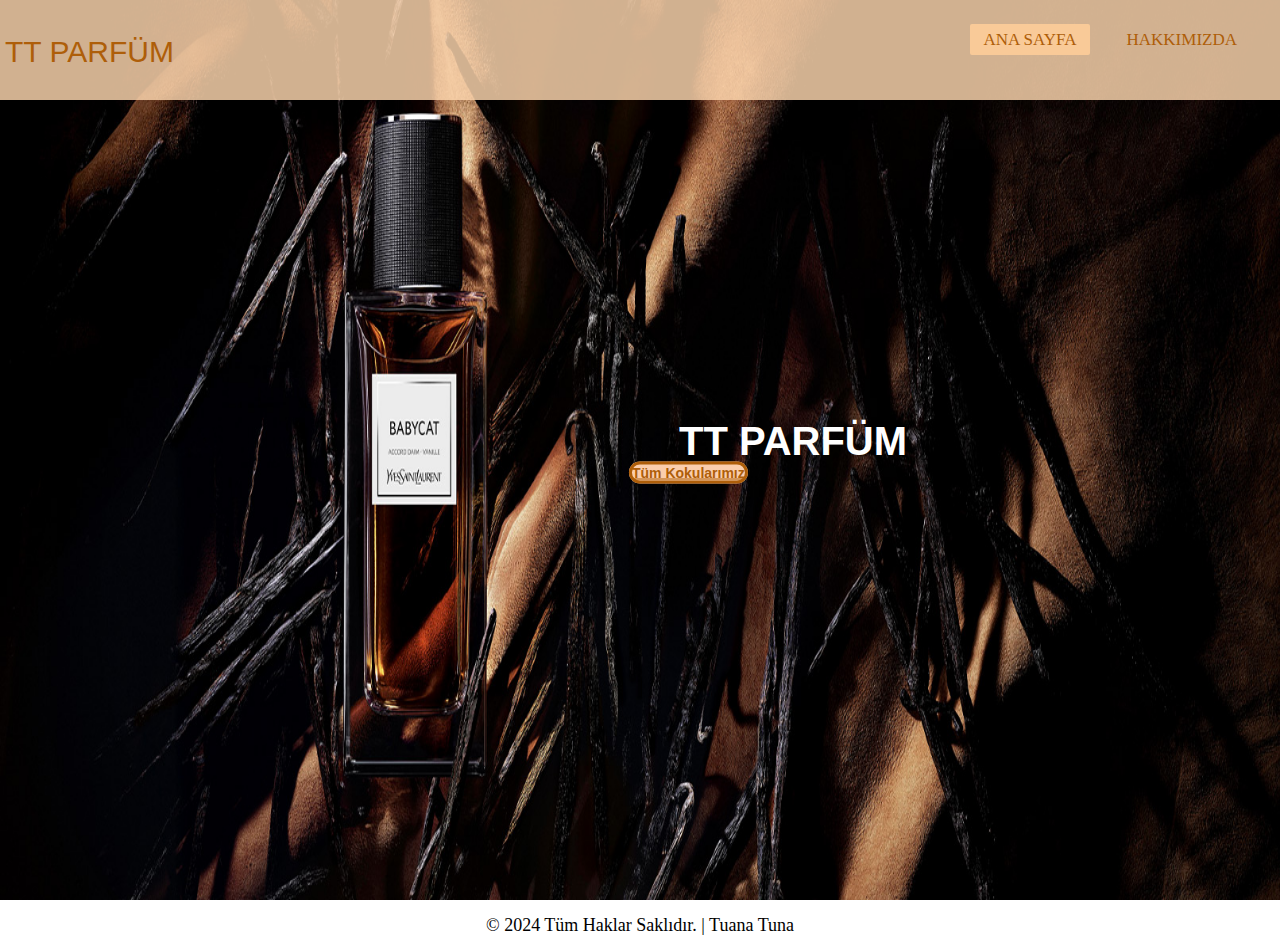
<file: WEB SİTESİ/index.html>
<!DOCTYPE html>
<html lang="en">
<head>
    <meta charset="UTF-8">
    <meta name="viewport" content="width=device-width, initial-scale=1.0">
    <title>TT PARFÜM</title>
    <link rel="stylesheet" href="style.css">
</head>
<body>
    <div class="container">
        <div class="navbar">
            <div class="ttparfüm">
                <a href="#">TT PARFÜM</a>
            </div>
            <ul>
                <li><a href="#" class="active">ANA SAYFA</a></li>
                <li><a href="hakkımızda.html">HAKKIMIZDA</a></li>
            </ul>
        </div>
        <div class="center">
            <h1>TT PARFÜM</h1>
            <a href="koku.html" class="button">Tüm Kokularımız</a>
        </div>
    </div>

    <footer>
        <div class="footer">
            <div class="footer-content">
                <p>&copy; 2024 Tüm Haklar Saklıdır. | Tuana Tuna</p>
            </div>
        </div>
    </footer>

    <!-- jQuery ve script dosyası -->
    <script src="https://code.jquery.com/jquery-3.5.1.min.js"></script>
    <script src="script.js"></script>
</body>
</html>
</file>
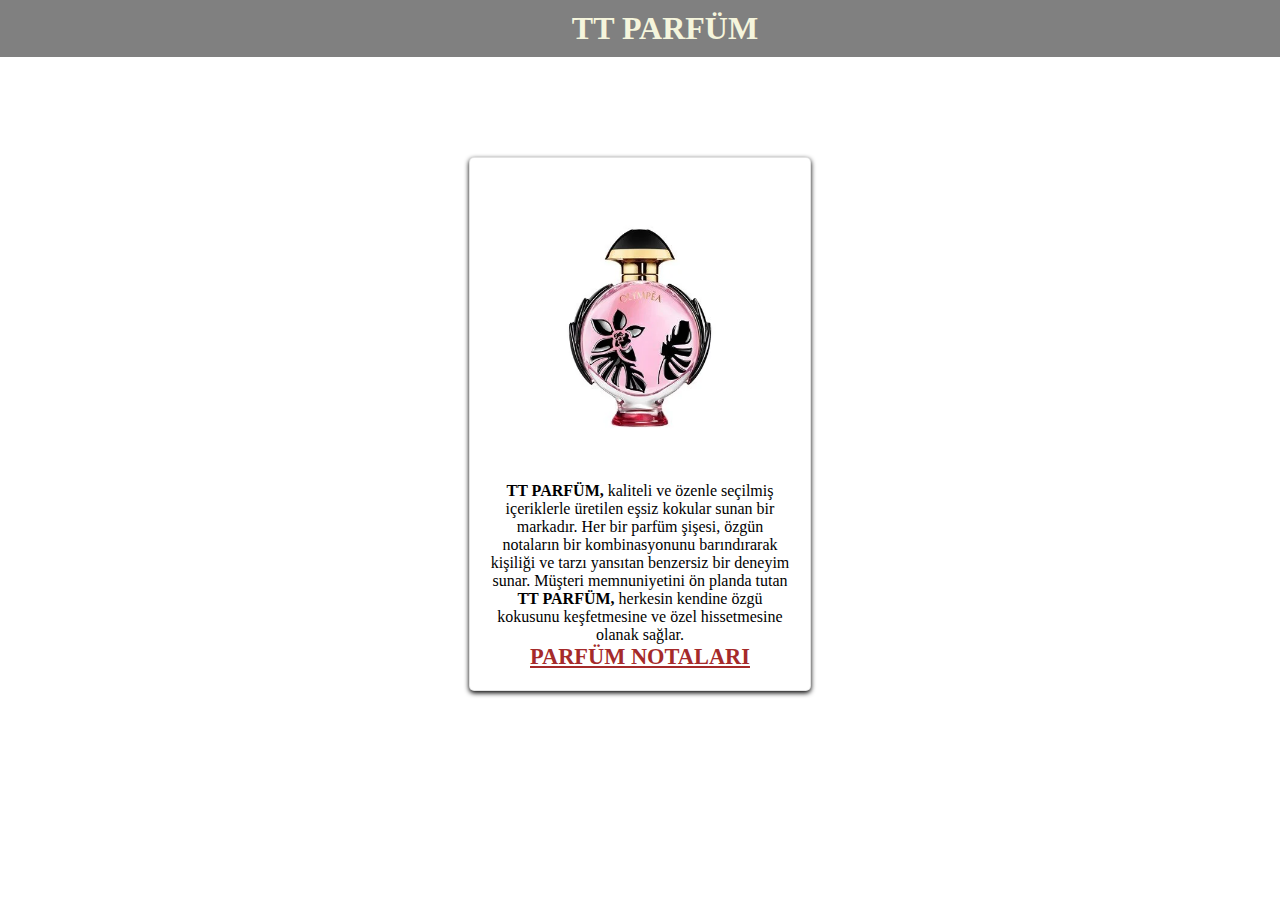
<file: WEB SİTESİ/hakkımızda.HTML>
<!DOCTYPE html>
<html lang="en">
<head>
    <meta charset="UTF-8">
    <meta name="viewport" content="width=device-width, initial-scale=1.0">
    <title>TT PARFÜM</title>
    <link rel="stylesheet" href="style.css">
</head>
<body>
    <header>
        <h1>TT PARFÜM</h1>
    </header>

    <article>
        <div class="product">
            <img src="hakkımızda.webp" alt="resim" style="max-width: 100%; height: auto;"> <!-- Görsel boyutunu sınırladım -->
            <p>
                <strong>TT PARFÜM,</strong> kaliteli ve özenle seçilmiş içeriklerle üretilen eşsiz kokular sunan bir markadır. 
                Her bir parfüm şişesi, özgün notaların bir kombinasyonunu barındırarak kişiliği ve tarzı yansıtan benzersiz bir deneyim sunar. 
                Müşteri memnuniyetini ön planda tutan <strong>TT PARFÜM,</strong> herkesin kendine özgü kokusunu keşfetmesine ve özel hissetmesine olanak sağlar.
            </p>
            <a href="https://www.arribuy.com/blog/icerik/parfum-notalari-nedir" target="_blank" class="large-link">PARFÜM NOTALARI</a>
        </div>
    </article>

    <script src="script.js"></script>
</body>
</html>
</file>
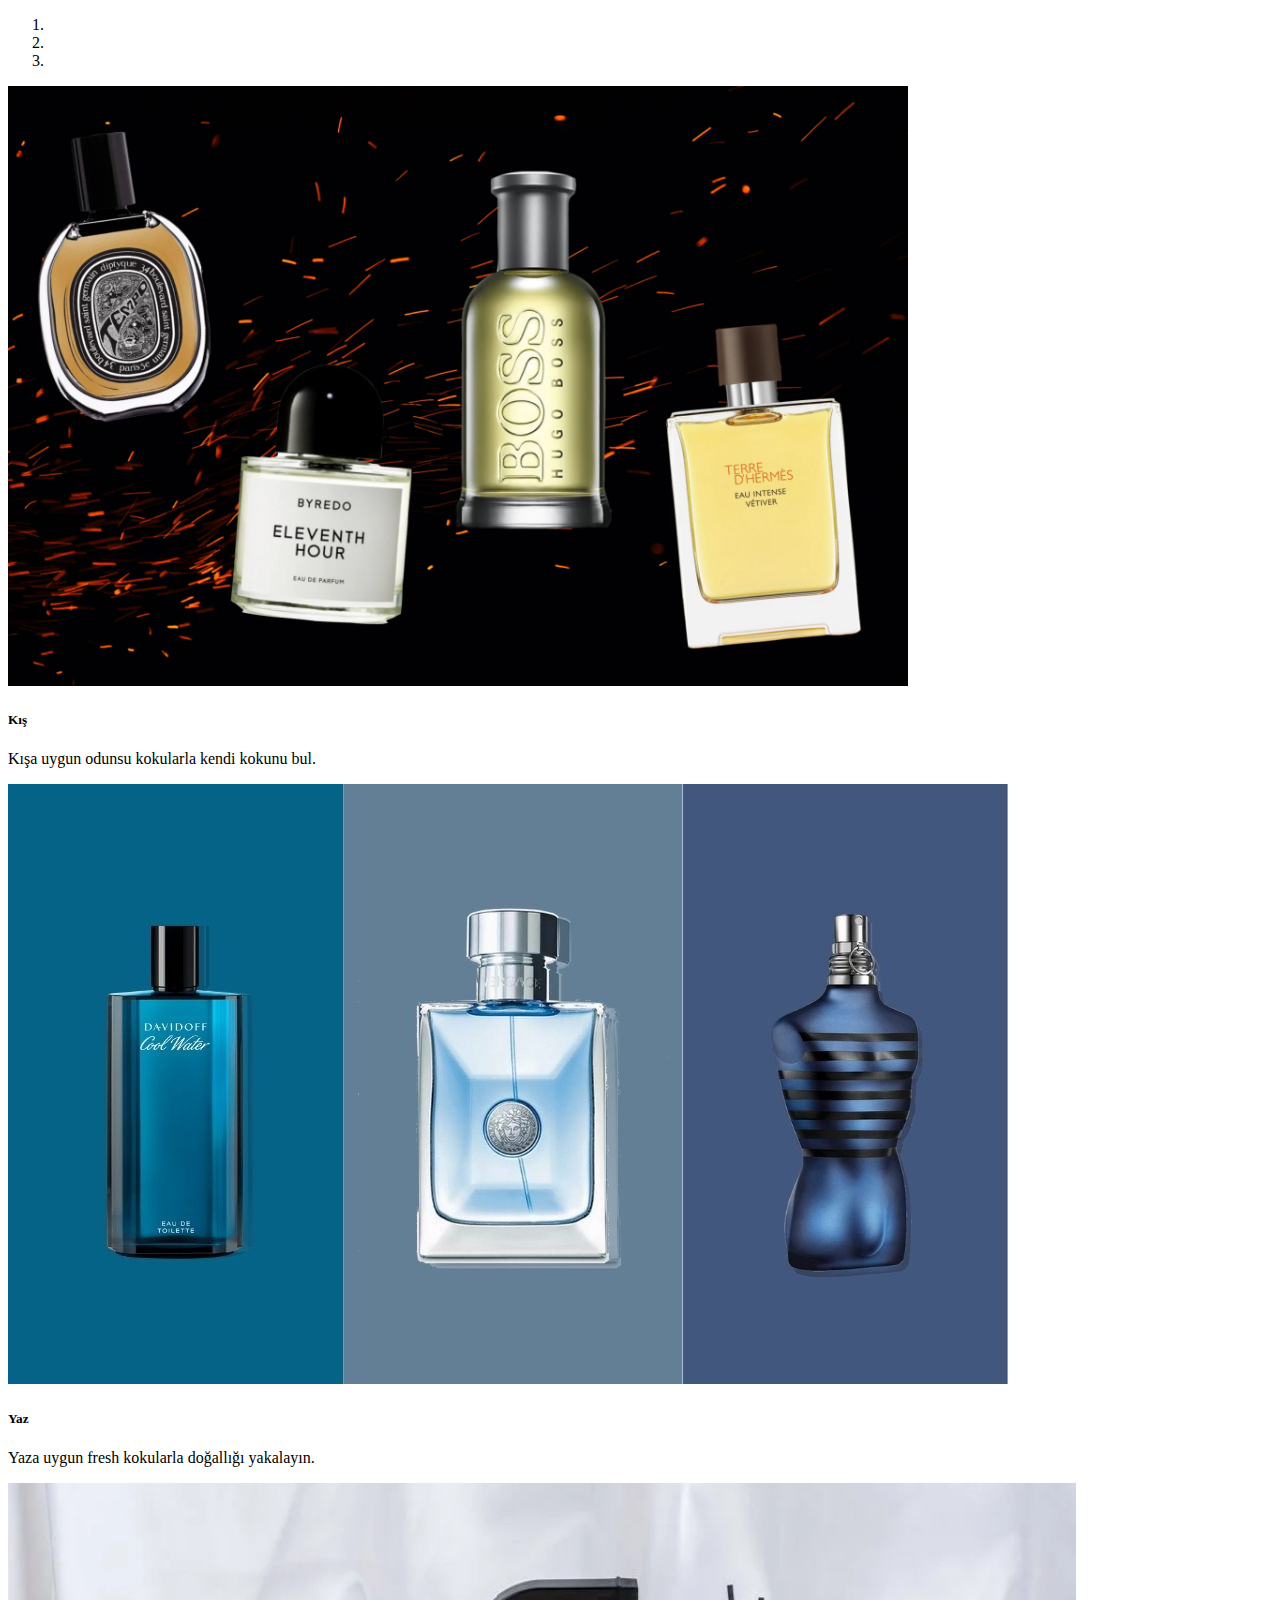
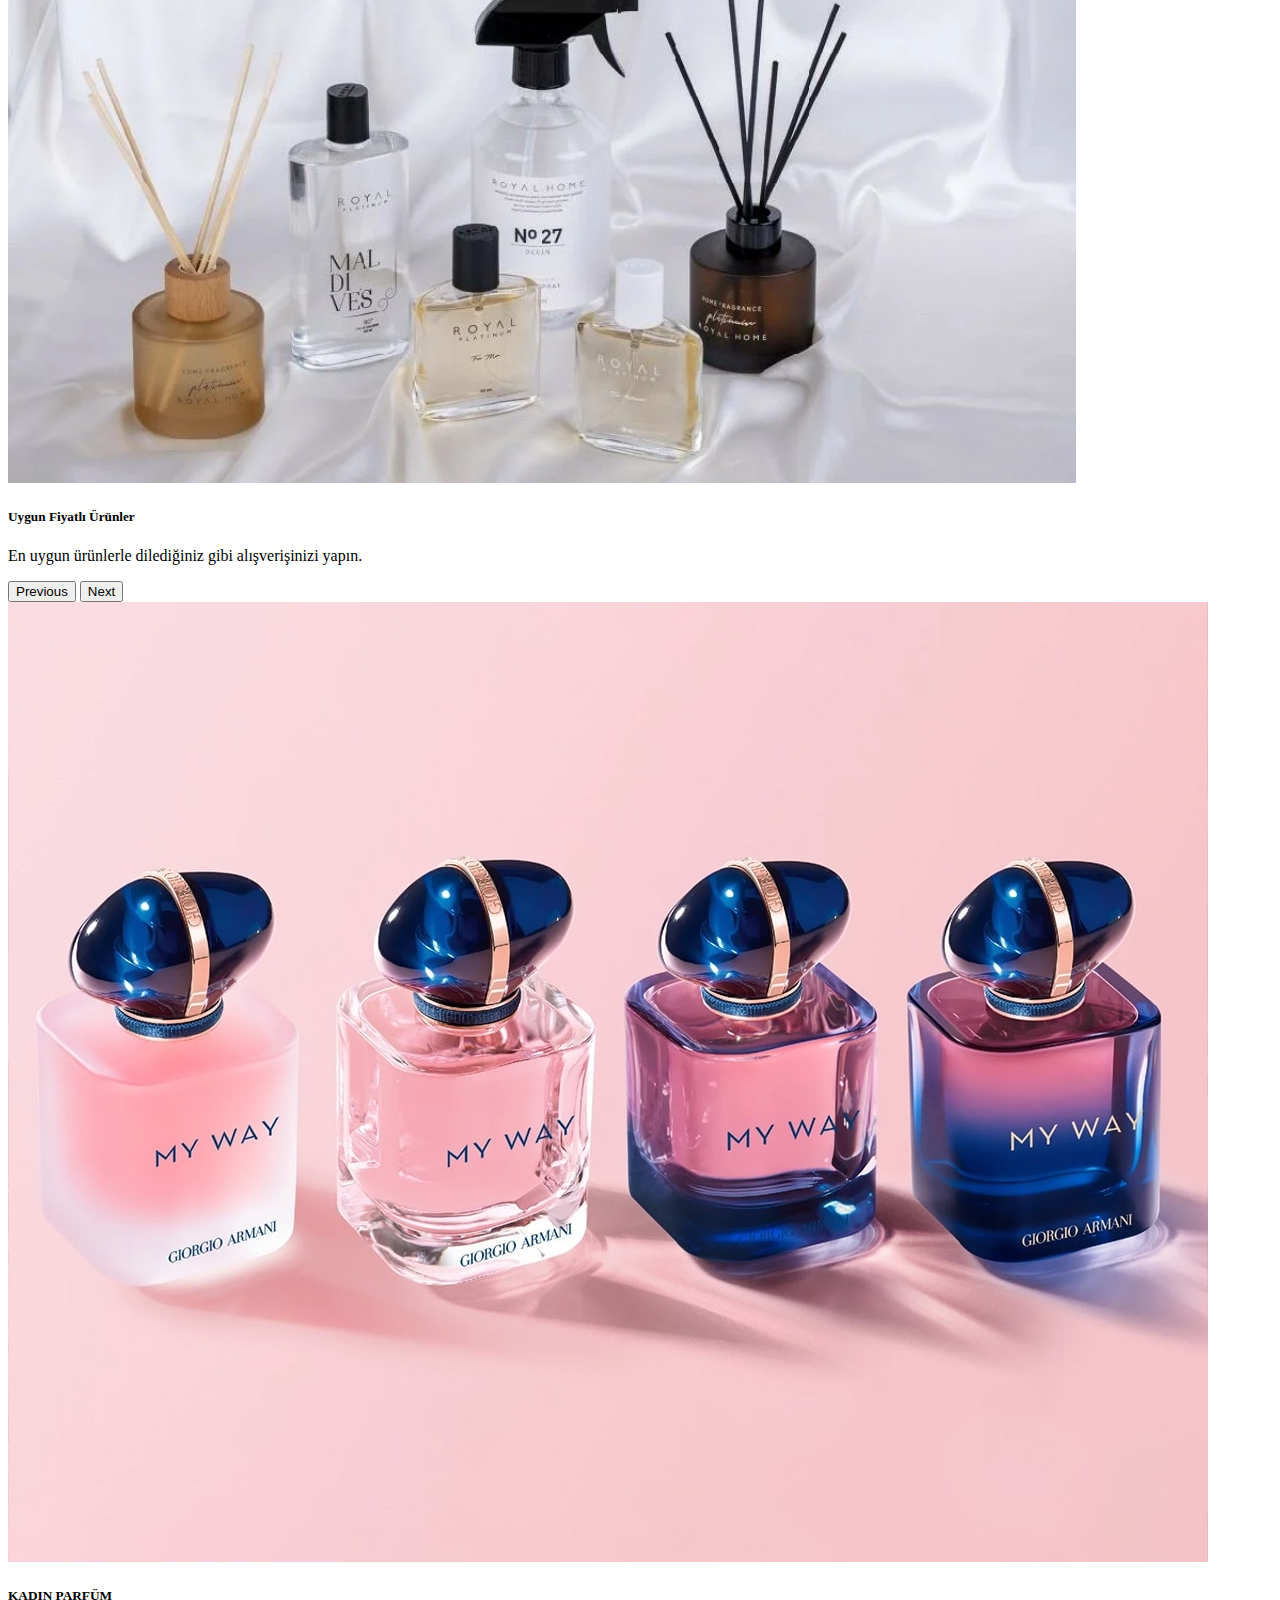
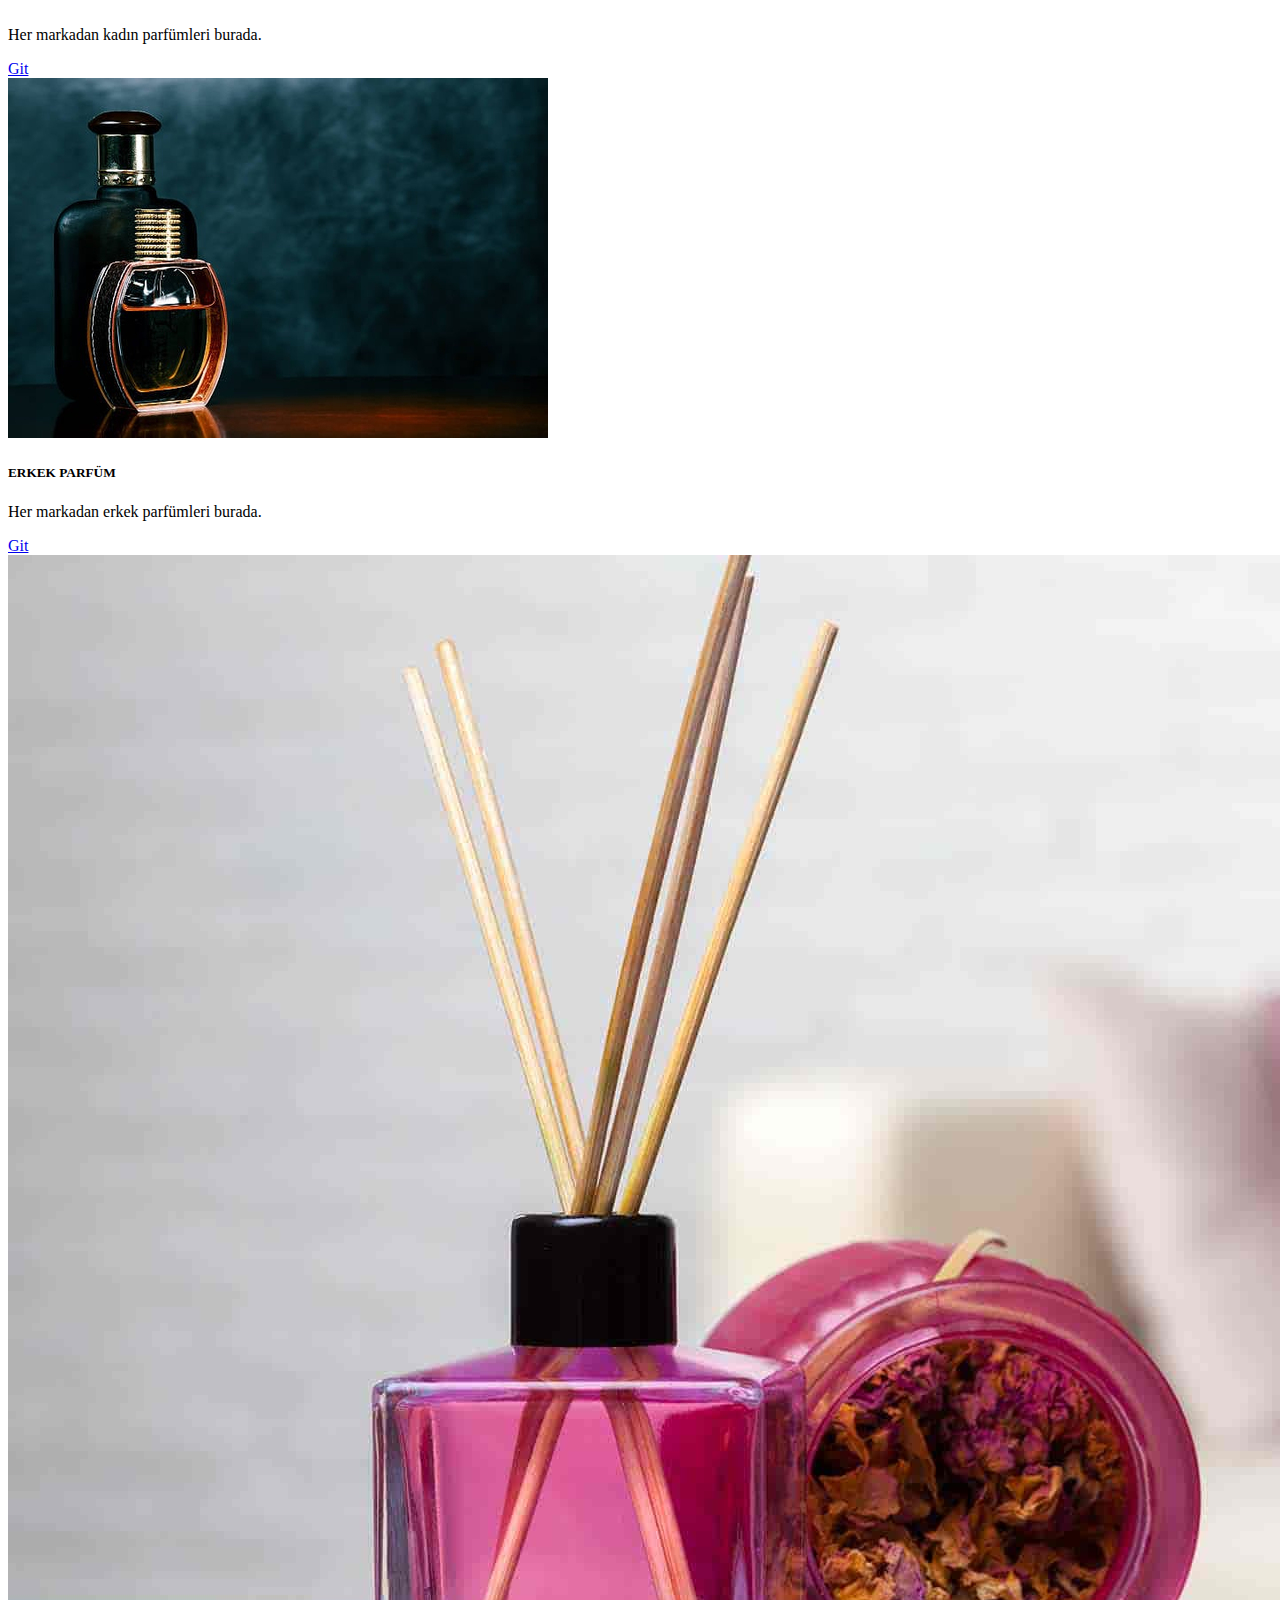
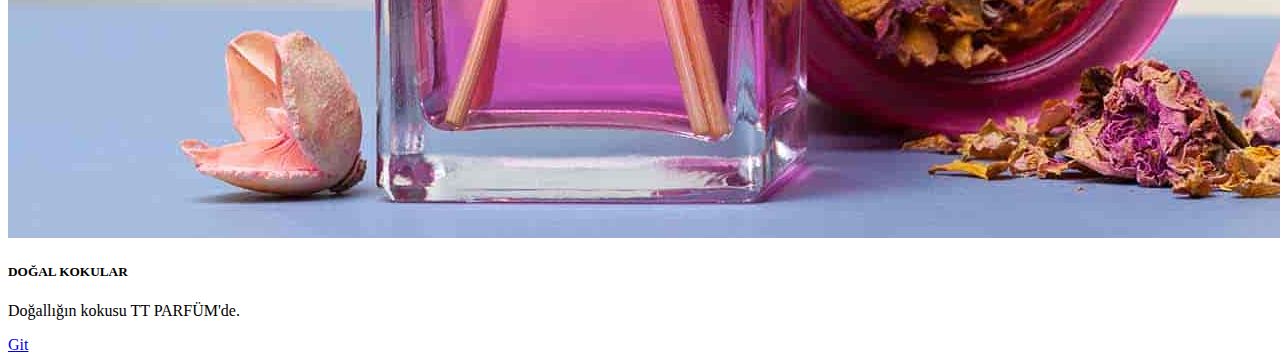
<file: WEB SİTESİ/koku.html>
<!DOCTYPE html>
<html lang="en">
<head>
    <meta charset="UTF-8">
    <meta name="viewport" content="width=device-width, initial-scale=1.0">
    <title>TT PARFÜM</title>
    <link rel="stylesheet" href="https://cdn.jsdelivr.net/npm/bootstrap@4.6.2/dist/css/bootstrap.min.css" integrity="sha384-xOolHFLEh07PJGoPkLv1IbcEPTNtaed2xpHsD9ESMhqIYd0nLMwNLD69Npy4HI+N" crossorigin="anonymous">
</head>
<body>
    <div class="container">
        <div id="carouselExampleCaptions" class="carousel slide" data-ride="carousel">
            <ol class="carousel-indicators">
              <li data-target="#carouselExampleCaptions" data-slide-to="0" class="active"></li>
              <li data-target="#carouselExampleCaptions" data-slide-to="1"></li>
              <li data-target="#carouselExampleCaptions" data-slide-to="2"></li>
            </ol>
            <div class="carousel-inner">
              <div class="carousel-item active">
                <img src="kış parfümü.webp" class="d-block w-100" alt="..." height="600">
                <div class="carousel-caption d-none d-md-block">
                  <h5>Kış</h5>
                  <p>Kışa uygun odunsu kokularla kendi kokunu bul.</p>
                </div>
              </div>
              <div class="carousel-item">
                <img src="yaz parfümleri.jpg" class="d-block w-100" alt="..." height="600">
                <div class="carousel-caption d-none d-md-block">
                  <h5>Yaz</h5>
                  <p>Yaza uygun fresh kokularla doğallığı yakalayın.</p>
                </div>
              </div>
              <div class="carousel-item">
                <img src="uygun.webp" class="d-block w-100" alt="..." height="600">
                <div class="carousel-caption d-none d-md-block">
                  <h5>Uygun Fiyatlı Ürünler</h5>
                  <p>En uygun ürünlerle dilediğiniz gibi alışverişinizi yapın.</p>
                </div>
              </div> <!-- Kapanış etiketi buraya eklenmeli -->
            </div>
            <button class="carousel-control-prev" type="button" data-target="#carouselExampleCaptions" data-slide="prev">
              <span class="carousel-control-prev-icon" aria-hidden="true"></span>
              <span class="sr-only">Previous</span>
            </button>
            <button class="carousel-control-next" type="button" data-target="#carouselExampleCaptions" data-slide="next">
              <span class="carousel-control-next-icon" aria-hidden="true"></span>
              <span class="sr-only">Next</span>
            </button>
        </div>
        
        <!-- Kartlar -->
        <div class="row">
            <div class="col-4">
                <div class="card">
                    <img src="KADIN2.jpg" class="card-img-top" alt="...">
                    <div class="card-body">
                      <h5 class="card-title">KADIN PARFÜM</h5>
                      <p class="card-text">Her markadan kadın parfümleri burada.</p>
                      <a href="#" class="btn btn-primary">Git</a>
                    </div>
                </div>
            </div>
            <div class="col-4">
                <div class="card">
                    <img src="erkek.jpg" class="card-img-top" alt="...">
                    <div class="card-body">
                      <h5 class="card-title">ERKEK PARFÜM</h5>
                      <p class="card-text">Her markadan erkek parfümleri burada.</p>
                      <a href="#" class="btn btn-primary">Git</a>
                    </div>
                </div>
            </div>
            <div class="col-4">
                <div class="card">
                    <img src="DOĞAL.jpg" class="card-img-top" alt="...">
                    <div class="card-body">
                      <h5 class="card-title">DOĞAL KOKULAR</h5>
                      <p class="card-text">Doğallığın kokusu TT PARFÜM'de.</p>
                      <a href="#" class="btn btn-primary">Git</a>
                    </div>
                </div>
            </div>
        </div>
    </div>

    <script src="https://cdn.jsdelivr.net/npm/jquery@3.6.0/dist/jquery.min.js" integrity="sha384-KJ3o2DKtIkvYIKbNpZ2XQKiKvYtJ7WlV+M4mI6z5Hzy8E5bH9Kk23Vb2b5S3dK20" crossorigin="anonymous"></script> <!-- Tam jQuery sürümü -->
    <script src="https://cdn.jsdelivr.net/npm/popper.js@1.16.1/dist/umd/popper.min.js" integrity="sha384-9/reFTGAW83EW2RDu2S0VKaIzap3H66lZH81PoYlFhbGU+6BZp6G7niu735Sk7lN" crossorigin="anonymous"></script>
    <script src="https://cdn.jsdelivr.net/npm/bootstrap@4.6.2/dist/js/bootstrap.min.js" integrity="sha384-+sLIOodYLS7CIrQpBjl+C7nPvqq+FbNUBDunl/OZv93DB7Ln/533i8e/mZXLi/P+" crossorigin="anonymous"></script>
    <script src="script.js"></script>
</body>
</html>
</file>
<file: WEB SİTESİ/style.css>
*{
    margin: 0;
    padding: 0;
}
.container{
    background: url(ysl.jpg);
    height: 100vh;
    background-size: 100% 100%
}

.container .navbar{
    width: 100%;
    height: 100px;
    background: rgba(254, 215, 175, 0.825);
   
}
.navbar .ttparfüm{
display: inline-block;
margin-left: 5px;
margin-top: 35px;
font-family: sans-serif;

}

.navbar .ttparfüm a{
    text-decoration: none;
    font-size: 30px;
    font-family:sans-serif;
    color: rgb(174, 94, 9) ;
  
}

.navbar ul{
    float: right;
    margin-right: 20px;

}
 
.navbar ul li{
    list-style: none;
    display: inline-block;
    margin: 0 10px;
    line-height: 80px;
}
.navbar ul li a{
    color: rgb(174, 94, 9);
    text-decoration: none;
    font-size: 17px;
    padding: 6px 13px;
    transition: 0.50s;
}
.navbar ul li a.active,
.navbar ul li a:hover{
    background:rgb(249, 202, 152);
    border-radius: 2px;
}

.container .center{
    position: absolute;
    top: 50%;
    left: 60%;
    transform: translate(-50%,-50%);
    font-family: sans-serif;
}
 .center h1{
    color:white;
    font-size: 40px;
    font-weight: bold;
    
 }
 .center h2{
    color:white;
    font-size: 18px;
    font-weight: bold;
    margin-top: 10px;
 }
 .center .button{
   margin-top: 20px;
   height: 100px;
   width: 120px;
   font-size: 14px;
   font-weight: bold;
   color:rgb(174, 94, 9);
   background: rgb(251, 206, 173);
   border: solid 3px rgb(174, 94, 9);
   cursor: pointer;
   border-radius: 25px;
   outline: none;
   transition: 0.50s;
 }

 .center button:hover{
    background: #fff;
 }
 h1 {
    margin-left: 50px;
  }
  
   header{
    background: gray;
    color: beige;
    padding: 10px 0;
    text-align: center;
   }
   article{
    display: flex;
    justify-content: center;
    align-items: center;
    padding: 100px;
   }
   .product{
    background: white;
    border: 1px solid #dddd;
    border-radius: 5px;
    padding: 20px;
    box-shadow: 0 2px 5px;
    text-align: center;
    width: 300px;
   }
   .product img{
    max-width: 100%;
    height: auto;
   }
  .footer{
    display: grid;
    place-items: center;
    background-color: white;
    height: 50px;
    text-align: center;
    color: var(--pink);
  }
  .footer p{
    margin: 0;
    font-size: 18px;
  }
  .large-link{
    font-size: 1.4rem;
    color: brown;
    text-transform: uppercase;
    font-weight: bold;
    transition: all 0.3s ease;
  }
.large-link :hover{
    color: white;
    text-decoration: underline;
}
</file>
